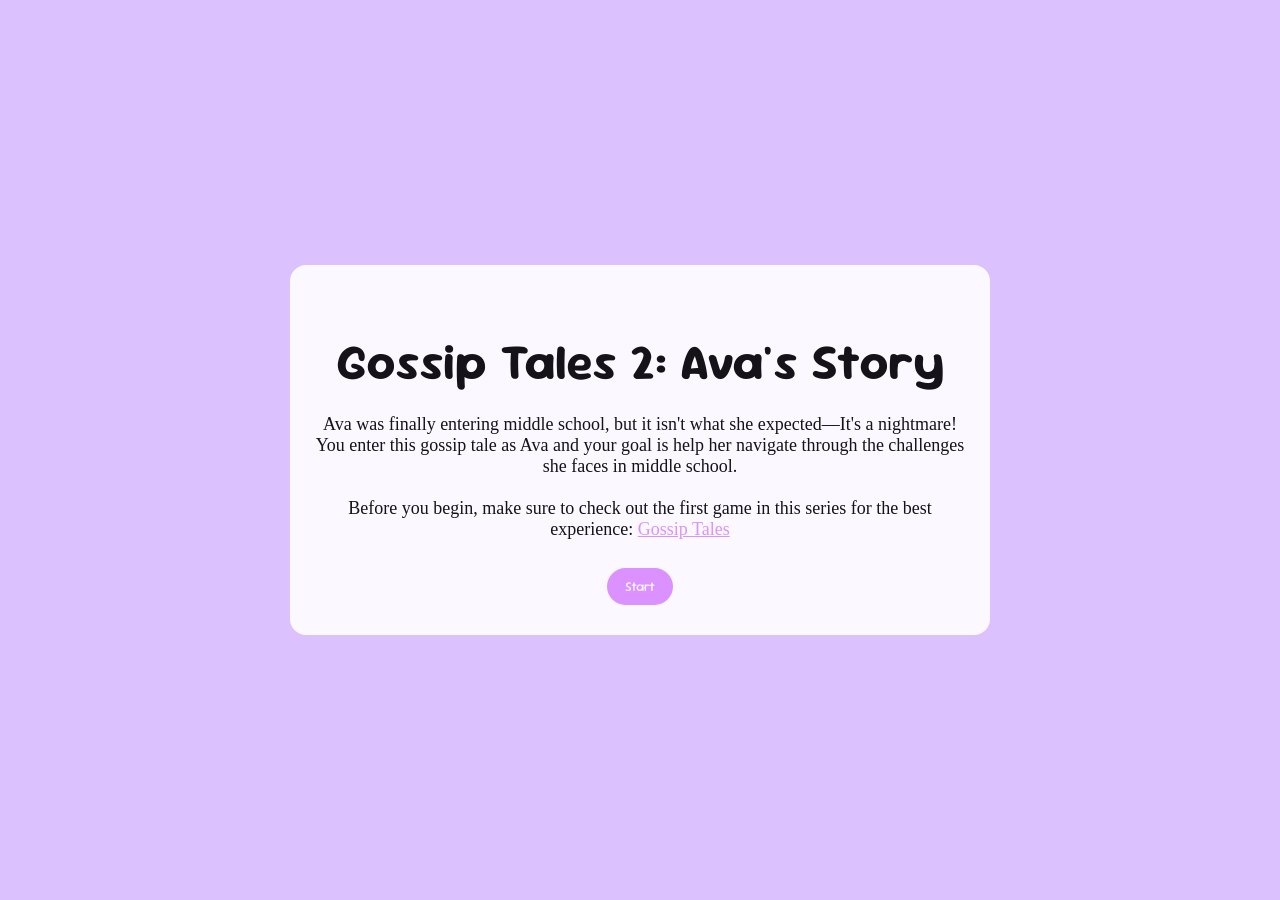
<file: scenario/index.html>
<!DOCTYPE html>
<html lang="en">
    <head>
        <meta charset="UTF-8">
        <meta name="viewport" content="width=device-width, initial-scale=1.0">
        <title>Start Page</title>
        <link rel="stylesheet" href="../styles/styles.css">
        <link rel="preconnect" href="https://fonts.googleapis.com">
        <link rel="preconnect" href="https://fonts.gstatic.com" crossorigin>
        <link href="https://fonts.googleapis.com/css2?family=Sour+Gummy:ital,wght@0,100..900;1,100..900&display=swap" rel="stylesheet">
    </head>
    <body>
        <div class="container">
            <h1>Gossip Tales 2: Ava's Story</h1>
            <p>Ava was finally entering middle school, but it isn't what she expected—It's a nightmare! You enter this gossip tale as Ava
                and your goal is help her navigate through the challenges she faces in middle school.
                <br><br>
                Before you begin, make sure to check out the first game in this series for the best experience:
                <a href="https://evelynhyx.itch.io/gossip-tales">Gossip Tales</a></p>
            <button class="button" onclick="window.location.href='situation.html'">Start</button>
        </div>
    </body>
</html>
</file>
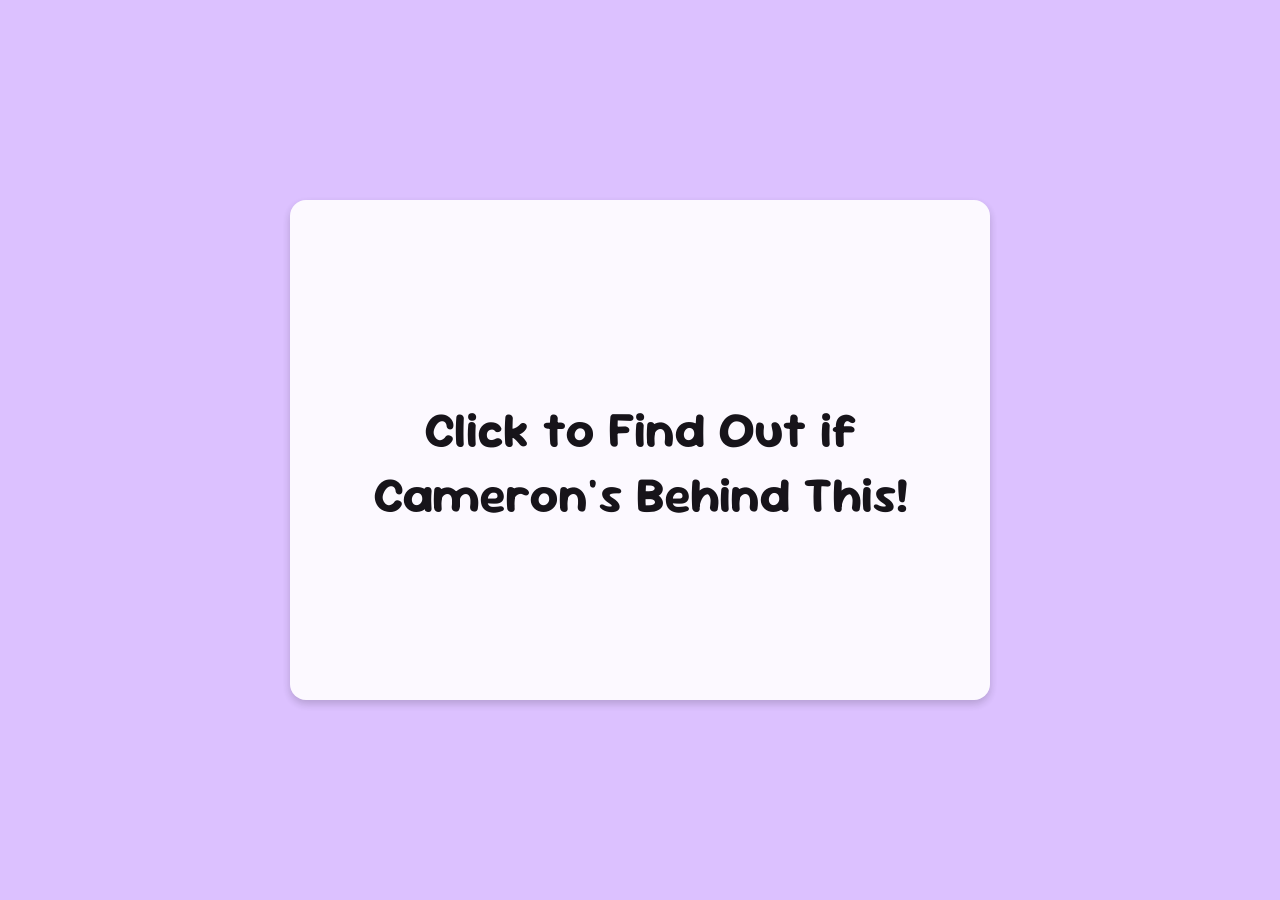
<file: endings/cameron-ending.html>
<!DOCTYPE html>
<html lang="en">
    <head>
        <meta charset="UTF-8">
        <meta name="viewport" content="width=device-width, initial-scale=1.0">
        <title>Cameron's Ending</title>
        <link rel="stylesheet" href="../styles/styles.css">
        <link rel="preconnect" href="https://fonts.googleapis.com">
        <link rel="preconnect" href="https://fonts.gstatic.com" crossorigin>
        <link href="https://fonts.googleapis.com/css2?family=Sour+Gummy:ital,wght@0,100..900;1,100..900&display=swap" rel="stylesheet">
        <style>
            body {
                flex-direction: column;
                gap: 24px;
            }
        </style>
    </head>
    <body>
        <div class="card" id="card">
            <div class="card-inner">
                <div class="card-front">
                    <h1>Click to Find Out if<br>Cameron's Behind This!</h1>
                </div>
                <div class="card-back">
                    <h1>CAMERON<br>Did Not Reveal the Truth</h1>
                    <p>"Wow. Okay, I see how it is, family friend. I know I was pestering you, but you should be able to tell the difference
                        between me pestering you and me being serious."
                        <br><br>
                        You rolled your eyes. "Huh. Can't tell if you're pestering me now.
                        Listen, you're just the only family friend who's my age, so our conversations aren't weird.
                        I know the same goes for you. Your parents said you'd be glued to your phone if it weren't for me talking to you,
                        so either you stop being so annoying, or we never talk again. Your choice."
                        <br><br>
                        Cameron said under his breath, "Yeah yeah. Just don't blame this on me,
                        I didn't do anything and I literally forgot you even had a job."
                        <br><br>
                        You scoffed. "Oh yeah? Then how'd you remember that I had a job at the bakery?"
                        <br><br>
                        "Now you're the one pestering me. Ava, it literally wasn't me. You know what? I'll go with the second option.
                        'Never talk again'? Sounds good to me."
                    </p>
                </div>
            </div>
        </div>

        <div class="next-btn" id="next-btn">
            <img src="../assets/next-arrow.png" class="next-arrow">
        </div>

        <div class="end-scene">
            <h2 class="end-title">The End</h2>
            <img src="../assets/replay.png" class="replay-btn" onclick="window.location.href='../scenario/index.html'">
        </div>

        <script>
            const card = document.getElementById('card');
            const nextBtn = document.getElementById('next-btn');
            const endScene = document.querySelector('.end-scene');
            const endTitle = document.querySelector('.end-title');
            const replayBtn = document.querySelector('.replay-btn');

            card.addEventListener('click', () => {
                card.classList.toggle('flipped');
                nextBtn.classList.toggle('visible', card.classList.contains('flipped'));
            });

            nextBtn.addEventListener('click', () => {
                endScene.classList.add('active');

                setTimeout(() => {
                    endTitle.classList.add('visible');
                }, 1000);

                setTimeout(() => {
                    replayBtn.classList.add('visible');
                }, 2200);
            });
        </script>
    </body>
</html>
</file>
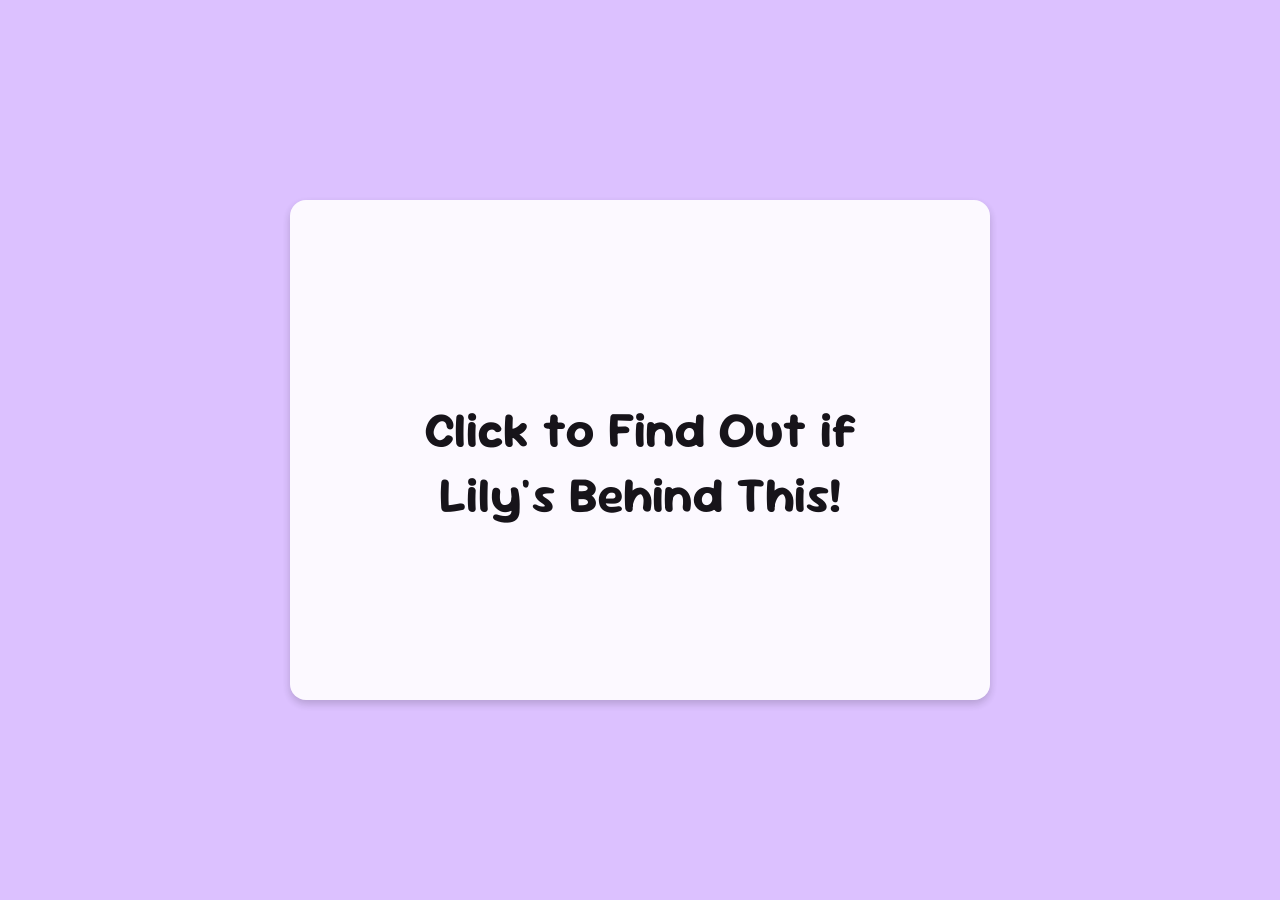
<file: endings/lily-ending.html>
<!DOCTYPE html>
<html lang="en">
    <head>
        <meta charset="UTF-8">
        <meta name="viewport" content="width=device-width, initial-scale=1.0">
        <title>Lily's Ending</title>
        <link rel="stylesheet" href="../styles/styles.css">
        <link rel="preconnect" href="https://fonts.googleapis.com">
        <link rel="preconnect" href="https://fonts.gstatic.com" crossorigin>
        <link href="https://fonts.googleapis.com/css2?family=Sour+Gummy:ital,wght@0,100..900;1,100..900&display=swap" rel="stylesheet">
        <style>
            body {
                flex-direction: column;
                gap: 24px;
            }
        </style>
    </head>
    <body>
        <div class="card" id="card">
            <div class="card-inner">
                <div class="card-front">
                    <h1>Click to Find Out if<br>Lily's Behind This!</h1>
                </div>
                <div class="card-back">
                    <h1>LILY<br>Revealed the Truth</h1>
                    <p>"Ava, I did it. I revealed the truth about your job at the bakery."
                        <br>
                        You felt a rush of emotions, but you didn't know if you were sad or angry. "Lily... why?"
                        <br><br>
                        "I don't know, it just... happened. I didn't mean to hurt you at all. I'm really sorry, Ava."
                        <br><br>
                        You couldn't believe that Lily, your best friend, would do this to you. All you could feel now was anger.
                        "You didn't mean to hurt me? You should know how much this would hurt me.
                        Do you even remember that my parents are divorced—"
                        <br><br>
                        "Yes, I remember that. Okay honest? I was... peer pressured into telling. Like, a freaking mountain of pressure.
                        So I told them about it. I'm so sorry, Ava."
                        <br><br>
                        Your anger was suddenly replaced by sadness. Part of you knew it was hard for Lily,
                        but another part of you just couldn't accept her apology so the only thing you could think of saying is, "Goodbye, Lily."
                    </p>
                </div>
            </div>
        </div>

        <div class="next-btn" id="next-btn">
            <img src="../assets/next-arrow.png" class="next-arrow">
        </div>

        <div class="end-scene">
            <h2 class="end-title">The End</h2>
            <img src="../assets/replay.png" class="replay-btn" onclick="window.location.href='../scenario/index.html'">
        </div>

        <script>
            const card = document.getElementById('card');
            const nextBtn = document.getElementById('next-btn');
            const endScene = document.querySelector('.end-scene');
            const endTitle = document.querySelector('.end-title');
            const replayBtn = document.querySelector('.replay-btn');

            card.addEventListener('click', () => {
                card.classList.toggle('flipped');
                nextBtn.classList.toggle('visible', card.classList.contains('flipped'));
            });

            nextBtn.addEventListener('click', () => {
                endScene.classList.add('active');

                setTimeout(() => {
                    endTitle.classList.add('visible');
                }, 1000);

                setTimeout(() => {
                    replayBtn.classList.add('visible');
                }, 2200);
            });
        </script>
    </body>
</html>
</file>
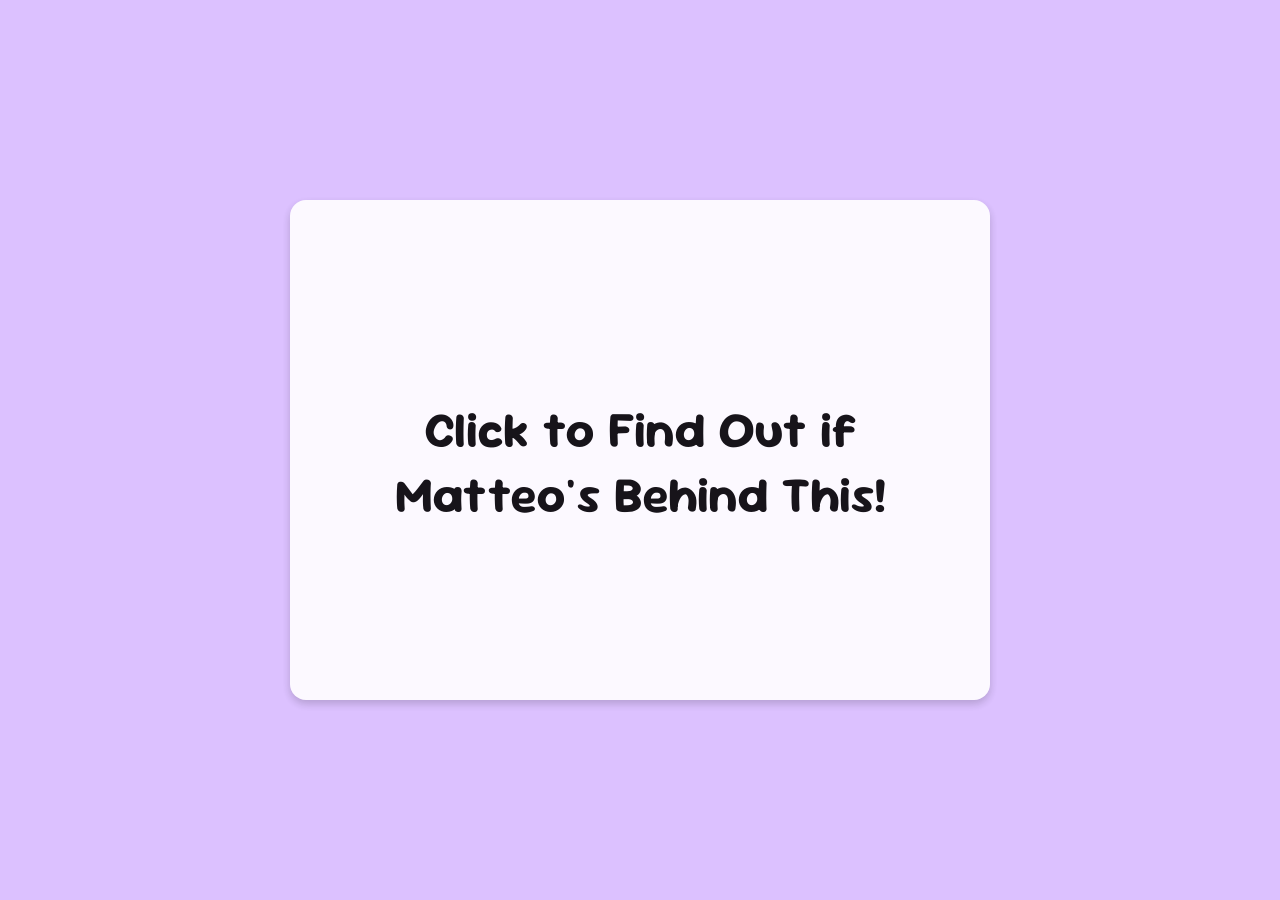
<file: endings/matteo-ending.html>
<!DOCTYPE html>
<html lang="en">
    <head>
        <meta charset="UTF-8">
        <meta name="viewport" content="width=device-width, initial-scale=1.0">
        <title>Matteo's Ending</title>
        <link rel="stylesheet" href="../styles/styles.css">
        <link rel="preconnect" href="https://fonts.googleapis.com">
        <link rel="preconnect" href="https://fonts.gstatic.com" crossorigin>
        <link href="https://fonts.googleapis.com/css2?family=Sour+Gummy:ital,wght@0,100..900;1,100..900&display=swap" rel="stylesheet">
        <style>
            body {
                flex-direction: column;
                gap: 24px;
            }
        </style>
    </head>
    <body>
        <div class="card" id="card">
            <div class="card-inner">
                <div class="card-front">
                    <h1>Click to Find Out if<br>Matteo's Behind This!</h1>
                </div>
                <div class="card-back">
                    <h1>MATTEO<br>Did Not Reveal the Truth</h1>
                    <p>"Ava, I thought you trusted me."
                        <br><br>
                        Ohhh, you dreaded this conversation. "I'm sorry, I was getting desperate to find the one who told everyone about my job.
                        Don't worry, you weren't the only one I suspected."
                        <br><br>
                        "Lily and Cameron right? You could've just asked me for help, you know. I think Lily's a little suspicious. I can speak
                        for my guy Cam though. He's a good guy even if he doesn't show it, and he's your family friend, you know?"
                        <br><br>
                        "You'd make a great detective, you know." You blinked. "I mean thank you."
                        <br>
                        Flushed, you walked away. Putting aside your emotions and how awfully embarrassing that conversation went,
                        you did see Matteo's point.
                    </p>
                </div>
            </div>
        </div>

        <div class="next-btn" id="next-btn">
            <img src="../assets/next-arrow.png" class="next-arrow">
        </div>

        <div class="end-scene">
            <h2 class="end-title">The End</h2>
            <img src="../assets/replay.png" class="replay-btn" onclick="window.location.href='../scenario/index.html'">
        </div>

        <script>
            const card = document.getElementById('card');
            const nextBtn = document.getElementById('next-btn');
            const endScene = document.querySelector('.end-scene');
            const endTitle = document.querySelector('.end-title');
            const replayBtn = document.querySelector('.replay-btn');

            card.addEventListener('click', () => {
                card.classList.toggle('flipped');
                nextBtn.classList.toggle('visible', card.classList.contains('flipped'));
            });

            nextBtn.addEventListener('click', () => {
                endScene.classList.add('active');

                setTimeout(() => {
                    endTitle.classList.add('visible');
                }, 1000);

                setTimeout(() => {
                    replayBtn.classList.add('visible');
                }, 2200);
            });
        </script>
    </body>
</html>
</file>
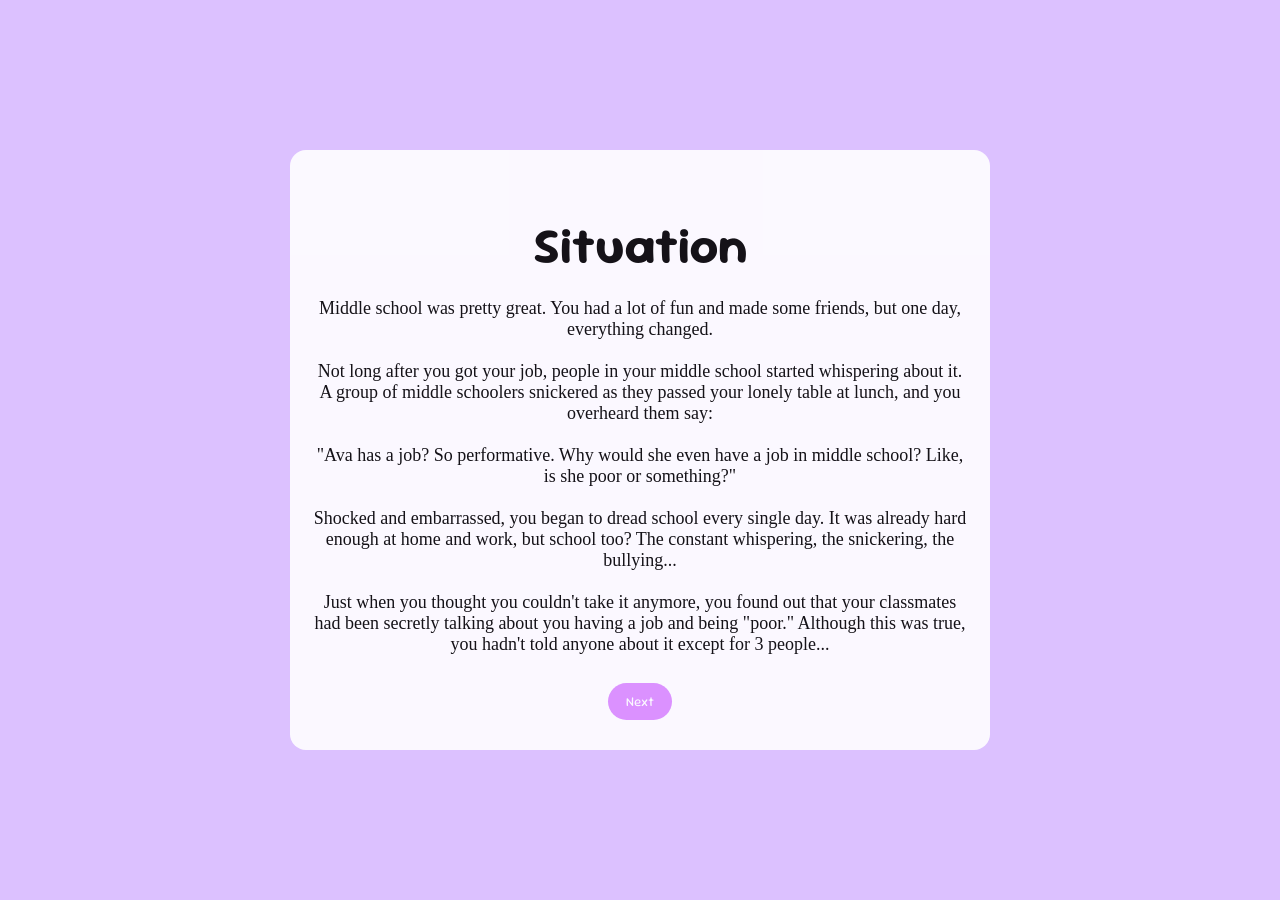
<file: scenario/situation-2.html>
<!DOCTYPE html>
<html lang="en">
    <head>
        <meta charset="UTF-8">
        <meta name="viewport" content="width=device-width, initial-scale=1.0">
        <title>Situation</title>
        <link rel="stylesheet" href="../styles/styles.css">
        <link rel="preconnect" href="https://fonts.googleapis.com">
        <link rel="preconnect" href="https://fonts.gstatic.com" crossorigin>
        <link href="https://fonts.googleapis.com/css2?family=Sour+Gummy:ital,wght@0,100..900;1,100..900&display=swap" rel="stylesheet">
    </head>
    <body>
        <div class="container">
            <h1>Situation</h1>
            <p>Middle school was pretty great. You had a lot of fun and made some friends, but one day, everything changed.
                <br><br>
                Not long after you got your job, people in your middle school started whispering about it.
                A group of middle schoolers snickered as they passed your lonely table at lunch, and you overheard them say:
                <br><br>
                "Ava has a job? So performative. Why would she even have a job in middle school? Like, is she poor or something?"
                <br><br>
                Shocked and embarrassed, you began to dread school every single day. It was already hard enough at home and work,
                but school too? The constant whispering, the snickering, the bullying...
                <br><br>
                Just when you thought you couldn't take it anymore, you found out that your classmates had been secretly talking about you
                having a job and being "poor." Although this was true, you hadn't told anyone about it except for 3 people...
            </p>
            <button class="button" onclick="window.location.href='suspects.html'">Next</button>
        </div>
    </body>
</html>
</file>
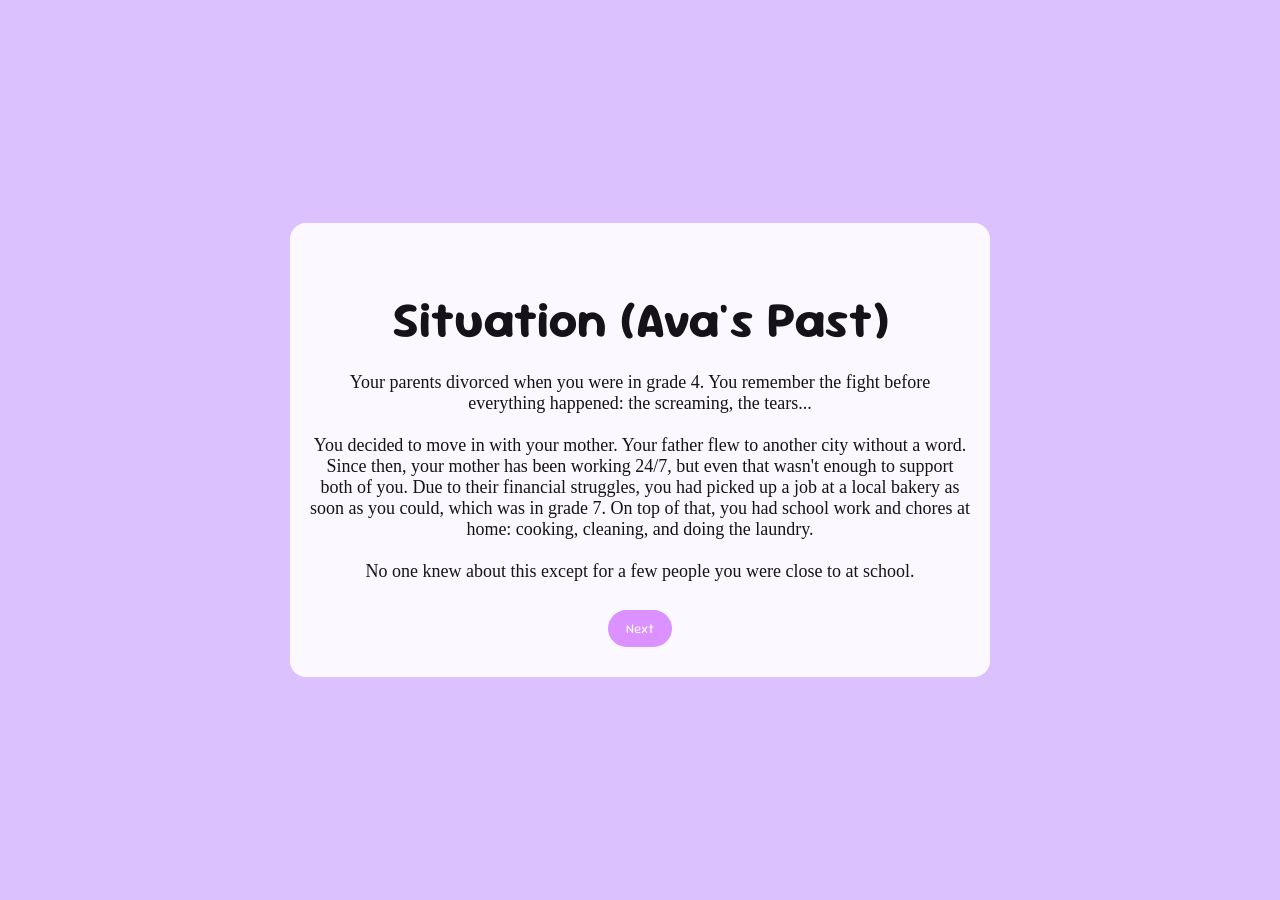
<file: scenario/situation.html>
<!DOCTYPE html>
<html lang="en">
    <head>
        <meta charset="UTF-8">
        <meta name="viewport" content="width=device-width, initial-scale=1.0">
        <title>Situation</title>
        <link rel="stylesheet" href="../styles/styles.css">
        <link rel="preconnect" href="https://fonts.googleapis.com">
        <link rel="preconnect" href="https://fonts.gstatic.com" crossorigin>
        <link href="https://fonts.googleapis.com/css2?family=Sour+Gummy:ital,wght@0,100..900;1,100..900&display=swap" rel="stylesheet">
    </head>
    <body>
        <div class="container">
            <h1>Situation (Ava's Past)</h1>
            <p>Your parents divorced when you were in grade 4. You remember the fight before everything happened: the screaming, the tears...
                <br><br>
                You decided to move in with your mother. Your father flew to another city without a word.
                Since then, your mother has been working 24/7, but even that wasn't enough to support both of you.
                Due to their financial struggles, you had picked up a job at a local bakery as soon as you could, which was in grade 7.
                On top of that, you had school work and chores at home: cooking, cleaning, and doing the laundry.
                <br><br>
                No one knew about this except for a few people you were close to at school.
            </p>
            <button class="button" onclick="window.location.href='situation-2.html'">Next</button>
        </div>
    </body>
</html>
</file>
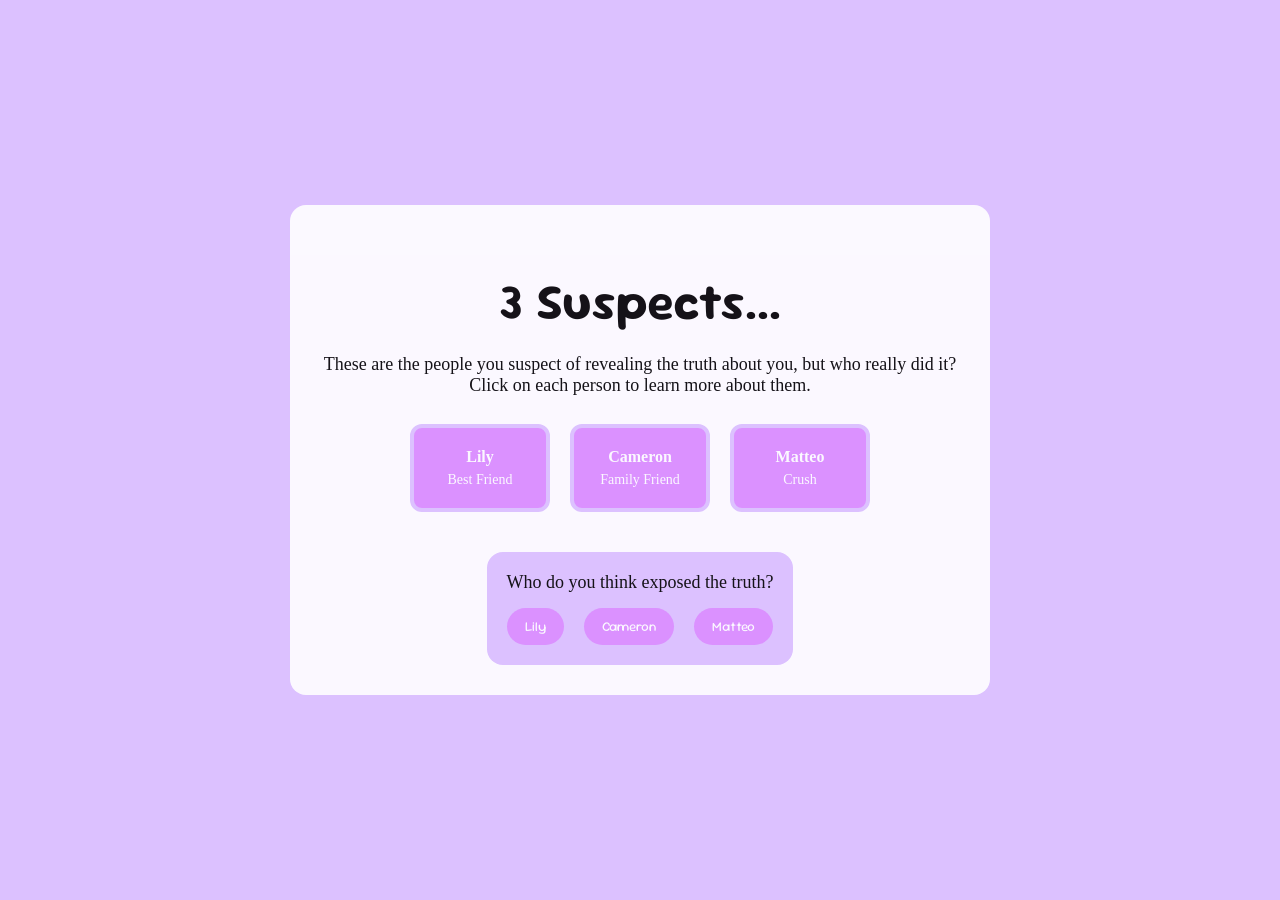
<file: scenario/suspects.html>
<!DOCTYPE html>
<html lang="en">
    <head>
        <meta charset="UTF-8">
        <meta name="viewport" content="width=device-width, initial-scale=1.0">
        <title>Start Page</title>
        <link rel="stylesheet" href="../styles/styles.css">
        <link rel="preconnect" href="https://fonts.googleapis.com">
        <link rel="preconnect" href="https://fonts.gstatic.com" crossorigin>
        <link href="https://fonts.googleapis.com/css2?family=Sour+Gummy:ital,wght@0,100..900;1,100..900&display=swap" rel="stylesheet">
    </head>
    <body>
        <div class="container">
            <h1>3 Suspects...</h1>
            <p>These are the people you suspect of revealing the truth about you, but who really did it?
                <br> Click on each person to learn more about them.</p>
            <div class="suspects">
                <div class="suspect-card" data-id="0">
                    <span class="suspect-name">Lily</span>
                    <span class="suspect-role">Best Friend</span>
                </div>

                <div class="suspect-card" data-id="1">
                    <span class="suspect-name">Cameron</span>
                    <span class="suspect-role">Family Friend</span>
                </div>

                <div class="suspect-card" data-id="2">
                    <span class="suspect-name">Matteo</span>
                    <span class="suspect-role">Crush</span>
                </div>
            </div>

            <div class="who-did-it">
                <p>Who do you think exposed the truth?</p>
                <div class="button-row">
                    <button class="button" onclick="location.href='../endings/lily-ending.html'">Lily</button>
                    <button class="button" onclick="location.href='../endings/cameron-ending.html'">Cameron</button>
                    <button class="button" onclick="location.href='../endings/matteo-ending.html'">Matteo</button>
                </div>
            </div>
        </div>

        <div id="overlay">
            <div id="modal">
                <button id="close-btn">&times;</button>
                <h2 id="modal-name"></h2>
                <p id="modal-role"></p>
                <p id="modal-bio"></p>
            </div>
        </div>

        <script>
            const suspects = [
                {
                    name: "Lily",
                    role: "Best Friend",
                    bio: "You and Lily have been best friends ever since middle school started in grade 6. She was the most relatable person in your school. Today you decided to casually bring up the topic of your job.\nYou: 'Hey Lily, I know there has been gossip about me having a job and being poor...'\nLily: 'Yeah, I really don't know why they would say that about you, but I'm honestly not surprised.'\nYou: 'What do you mean?'\nLily: 'Uh I mean... our school is like the queen of gossip, so what can you expect?'\nYou: 'Really. But either way, they shouldn't know that I have a job, unless you told them.'\nLily: 'What? I didn't! Why would you suspect me?'\nJust then, the bell rings and Lily leaves to go to her next class. Although she's your friend, Lily seemed a little suspicious and... rude."
                },
                {
                    name: "Cameron",
                    role: "Family Friend",
                    bio: "Cameron was one of the family friends that you could talk to without being awkward because he was the same age as you. You and Cameron seemed to have developed a bond in some way. You knew he liked to pull pranks and he was pretty pesky. At a family gathering, you decided to ask him about the gossip.\nYou: 'By the way, Cameron, do you know anything about the gossip going around school about me having a job?'\nCameron: 'Oh, yeah. Damn, some level of respect they got there.'\nYou: 'Stop joking around, I'm being serious.'\nCameron: 'Well, I heard that someone from school saw you working at the bakery.'\nYou: '... Who in their twisted mind would do that?'\nCameron: 'I don't know. It could be anyone. Everyone has twisted minds in this school, no? Maybe even one of your friends!'\nCameron seemed to be enjoying this conversation a little too much. He was smiling and half-laughing as we talked, which gave you a queasy feeling it had something to do with him."
                },
                {
                    name: "Matteo",
                    role: "Crush",
                    bio: "Matteo was your all-time middle school crush ever since 6th grade. You two grew pretty close, but the relationship feels somewhat awkward. He's a nice guy. Maybe you're the one who makes things awkward. You mustered the courage to ask him about the gossip, trying to not be weird or awkward. Naturally, you failed with both.\nYou: 'Hey Matteo, can I ask you something?'\nMatteo: 'Sure.'\nYou: 'Do you remember when I told you about my job a little while ago?'\nMatteo: 'At the bakery? Yeah, what about it?'\nYou: 'I'm sure you know... about the gossip going around?'\nMatteo: 'Oh, that. I heard something about it, but I don't really know the details. Do you think I told people about your job?'\nYou: 'Oh... uh, no, I don't! I was just curious.'\nMatteo: 'That's good. So, you trust me right?'\nYou: 'Yeah, of course, Matteo! See you tomorrow?'\nHe waved, then left. You puffed out air you didn't even know you were holding. You were just glad the conversation was done because it was so awkward."
                }
            ];

            const overlay = document.getElementById('overlay');

            function openModal(id) {
                const s = suspects[id];
                document.getElementById('modal-name').textContent = s.name;
                document.getElementById('modal-role').textContent = s.role;
                document.getElementById('modal-bio').textContent = s.bio;
                overlay.classList.add('open');
                document.body.style.overflow = 'hidden';
            }

            function closeModal() {
                overlay.classList.remove('open');
                document.body.style.overflow = '';
            }

            document.querySelectorAll('.suspect-card').forEach(card => {
                card.addEventListener('click', () => openModal(parseInt(card.dataset.id)));
            });

            document.getElementById('close-btn').addEventListener('click', closeModal);

            overlay.addEventListener('click', e => {
                if (e.target === overlay) closeModal();
            });

            document.addEventListener('keydown', e => {
                if (e.key === 'Escape') closeModal();
            });
        </script>
    </body>
</html>
</file>
<file: styles/styles.css>
* {
    box-sizing: border-box;
}

body {
    background: #dcc1ff;
    height: 100vh;
    display: flex;
    justify-content: center;
    align-items: center;
    margin: 0;
    padding: 20px;
    box-sizing: border-box;
}

.container {
    border-radius: 16px;
    background-color: #ffffff;
    padding: 30px 20px;
    display: grid;
    place-items: center;
    width: 100%;
    max-width: 700px;
    text-align: center;
    gap: 10px;

    opacity: 0;
    transform: translateY(30px);
    animation: fadeSlideUp 0.8s ease-out 0.2s forwards;
}

@keyframes fadeSlideUp {
    to {
        opacity: 0.9;
        transform: translateY(0);
    }
}

h1 {
    opacity: 1;
    margin-bottom: 10px;
    font-size: 50px;
    font-family: "Sour Gummy", sans-serif;
}

p {
    opacity: 1;
    margin-top: 0;
    font-size: 18px;
    font-family: Cambria, Cochin, Georgia, Times, 'Times New Roman', serif;
}

a {
    color: #db8cff;
    font-family: Cambria, Cochin, Georgia, Times, 'Times New Roman', serif;
    transition: 0.2s;
}

a:hover {
    color: #d16fff;
}

.button {
    padding: 10px 18px;
    border-radius: 20px;
    border: none;
    background-color: #db8cff;
    color: white;
    font-family: "Sour Gummy", sans-serif;
    cursor: pointer;
    transition: 0.2s;
}

.button:hover {
    background-color: #d16fff;
}

.suspects {
    display: flex;
    justify-content: center;
    gap: 20px;
    margin-bottom: 30px;
}

.suspect-card {
    background: #db8cff;
    color: white;
    padding: 20px;
    border-radius: 12px;
    border: 4px solid #dcc1ff;
    width: 140px;
    text-align: center;

    display: flex;
    flex-direction: column;
    align-items: center;
    justify-content: center;

    transition: transform 0.2s ease, box-shadow 0.2s ease;
    cursor: pointer;
}

.suspect-card:hover {
    transform: translateY(-5px);
}

.suspect-name {
    font-weight: bold;
    margin-bottom: 6px;
}

.suspect-role {
    font-size: 14px;
}

.who-did-it {
    background: #dcc1ff;
    padding: 20px;
    border-radius: 16px;
    display: flex;
    flex-direction: column;
    gap: 15px;
}

.who-did-it p {
    margin: 0;
    font-size: 18px;
}

.button-row {
    display: flex;
    justify-content: center;
    gap: 20px;
}

#overlay {
    display: none;
    position: fixed;
    inset: 0;
    background: rgba(0, 0, 0, 0.6);
    z-index: 100;
    align-items: center;
    justify-content: center;
    padding: 1.5rem;
}

#overlay.open {
    display: flex;
}

#modal {
    background: #fff;
    padding: 2rem;
    max-width: 480px;
    width: 100%;
    position: relative;
    border-radius: 8px;
}

#close-btn {
    position: absolute;
    top: 1rem;
    right: 1rem;
    background: none;
    border: none;
    font-size: 1.5rem;
    cursor: pointer;
}

#modal-bio {
    white-space: pre-line;
}

.card {
    width: 100%;
    max-width: 700px;
    max-height: 500px;
    height: 100%;
    perspective: 1000px;
    cursor: pointer;
    opacity: 0;
    transform: translateY(30px);
    animation: fadeSlideUp 0.8s ease-out 0.2s forwards;
}

.card-inner {
    position: relative;
    width: 100%;
    height: 100%;
    transition: transform 0.6s;
    transform-style: preserve-3d;
}

.card.flipped .card-inner {
    transform: rotateY(180deg);
}

.card-front, .card-back {
    position: absolute;
    width: 100%;
    height: 100%;
    backface-visibility: hidden;
    display: flex;
    flex-direction: column;
    align-items: center;
    justify-content: center;
    text-align: center;
    border-radius: 16px;
    box-shadow: 0 4px 8px rgba(0,0,0,0.2);
    padding: 30px 20px;
    gap: 10px;
    background-color: #ffffff;
}

.card-back {
    transform: rotateY(180deg);
}

.next-btn {
    position: fixed;
    bottom: 30px;
    left: 50%;
    opacity: 0;
    transform: translateX(calc(-50% - 10px));
    transition: opacity 0.5s ease 0.6s, transform 0.5s ease 0.6s;
}

.next-btn img {
    width: 50px;
    height: 50px;
}

.next-btn.visible {
    opacity: 1;
    transform: translateX(-50%);
    cursor: pointer;
}

.end-scene {
    position: fixed;
    inset: 0;
    background: black;
    z-index: 200;
    display: flex;
    flex-direction: column;
    align-items: center;
    justify-content: center;
    gap: 30px;

    opacity: 0;
    pointer-events: none;
    transition: opacity 1s ease;
}

.end-scene.active {
    opacity: 1;
    pointer-events: auto;
}

.end-scene img {
    width: 40px;
    height: auto;
    cursor: pointer;
}

.end-title {
    font-family: 'Sour Gummy', sans-serif;
    font-size: 40px;
    color: white;
    margin: 0;
    opacity: 0;
    transform: translateY(20px);
    transition: opacity 0.8s ease, transform 0.8s ease;
}

.end-title.visible {
    opacity: 1;
    transform: translateY(0);
}

.replay-btn {
    opacity: 0;
    transform: translateY(20px);
    transition: opacity 0.8s ease, transform 0.8s ease;
}

.replay-btn.visible {
    opacity: 1;
    transform: translateY(0);
}
</file>
